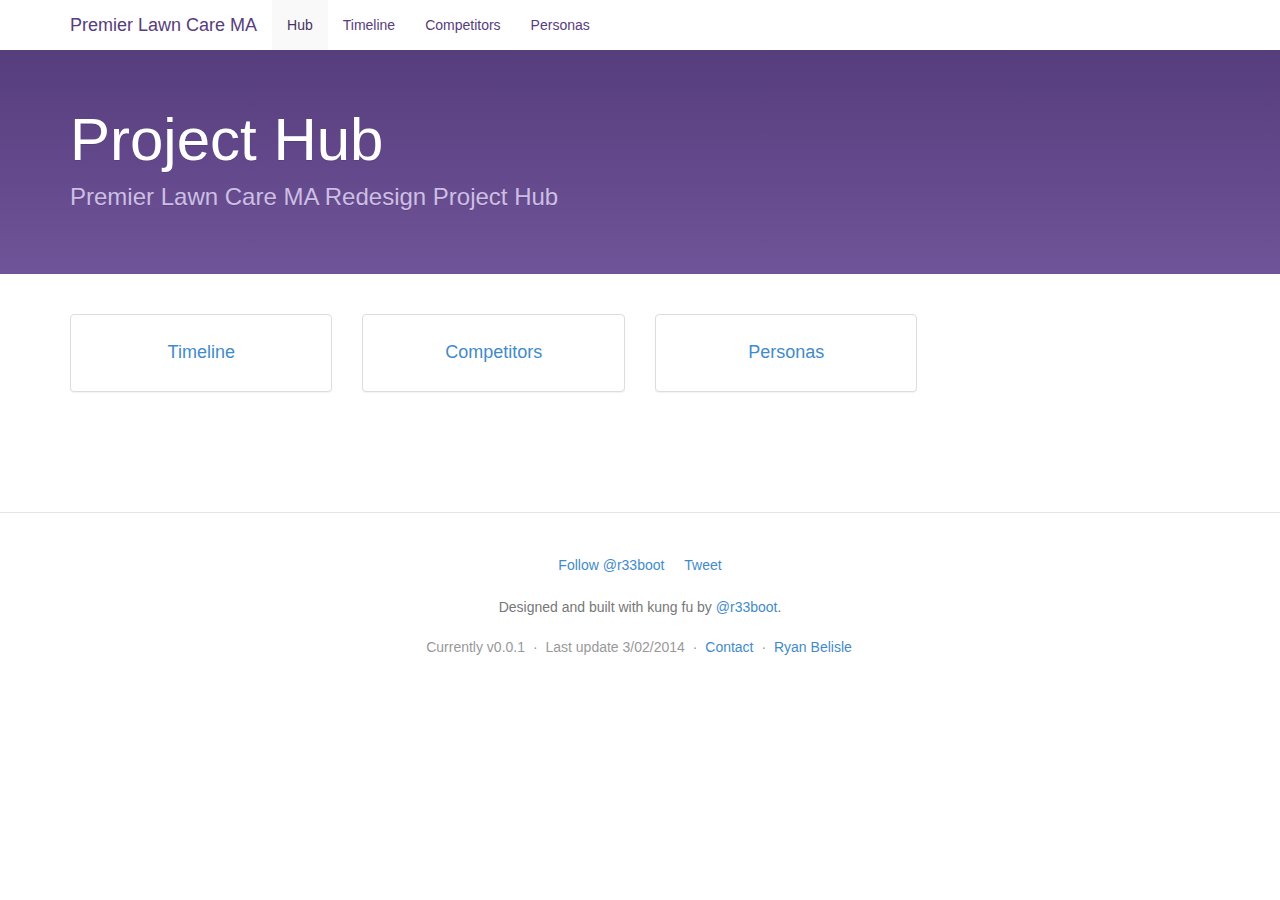
<file: converted-html/index.html>
<!doctype html>
<html lang="en">
    <head>
        <meta charset="utf-8">
<meta http-equiv="X-UA-Compatible" content="IE=edge">
<meta name="viewport" content="width=device-width, initial-scale=1">
<meta name="description" content="Premier Lawn Care MA website redesign project hub by Ryan Belisle and Studio Chakra">
<meta name="author" content="Ryan Belisle">

<title>Premier Lawn Care MA Website Redesign Hub</title>

<!-- Bootstrap core CSS -->
<link href="public/css/bootstrap.min.css" rel="stylesheet" type="text/css" media="all"/>
<link href="public/css/font-awesome.min.css" rel="stylesheet" type="text/css" media="all"/>
<link href="public/css/docs.min.css" rel="stylesheet" type="text/css" media="all"/>
<link href="public/css/sc-docs.min.css" rel="stylesheet" type="text/css" media="all"/>

<!-- HTML5 shim and Respond.js IE8 support of HTML5 elements and media queries -->
<!--[if lt IE 9]>
  <script src="https://oss.maxcdn.com/libs/html5shiv/3.7.0/html5shiv.js"></script>
  <script src="https://oss.maxcdn.com/libs/respond.js/1.4.2/respond.min.js"></script>
<![endif]-->
    </head>
    <body>
        <header class="navbar navbar-static-top bs-docs-nav" id="top" role="banner">
  <div class="container">
    <div class="navbar-header">
      <button class="navbar-toggle" type="button" data-toggle="collapse" data-target=".bs-navbar-collapse">
        <span class="sr-only">Toggle navigation</span>
        <span class="icon-bar"></span>
        <span class="icon-bar"></span>
        <span class="icon-bar"></span>
      </button>
      <a href="../" class="navbar-brand">Premier Lawn Care MA</a>
    </div>
    <nav class="collapse navbar-collapse bs-navbar-collapse" role="navigation">
      <ul class="nav navbar-nav">
        <li class="active">
          <a href="index.html">Hub</a>
        </li>
        <li>
          <a href="timeline.html">Timeline</a>
        </li>
        <li>
          <a href="competitors.html">Competitors</a>
        </li>
        <li>
          <a href="personas.html">Personas</a>
        </li>
      </ul>
    </nav>
  </div>
</header>
        
<div class="bs-docs-header" id="content">
      <div class="container">
        <h1>Project Hub</h1>
        <p> Premier Lawn Care MA Redesign Project Hub</p>
      </div>
    </div>

        <div class="container bs-docs-container">

      <div class="row">
        <div class="col-md-9" role="main">
           
	<div class="bs-docs-section">
		<div class="row">
			<div class="col-md-4">
				<div class="panel panel-default">
					  <div class="panel-body">
					    <a href="timeline.html" class="btn btn-lg btn-block">Timeline</a>
					  </div>
					</div>
			</div>
			<div class="col-md-4">
				<div class="panel panel-default">
					  <div class="panel-body">
					    <a href="competitors.html" class="btn btn-lg btn-block">Competitors</a>
					  </div>
					</div>
			</div>
			<div class="col-md-4">
				<div class="panel panel-default">
					  <div class="panel-body">
					    <a href="personas.html" class="btn btn-lg btn-block">Personas</a>
					  </div>
					</div>
			</div>
		</div>
		
	</div>

        </div>
        <div class="col-md-3">
                         
          </div>
        </div>
      </div>

    </div>
        

        <!-- Footer
================================================== -->
<footer class="bs-docs-footer" role="contentinfo">
  <div class="container">
  
  <div class="bs-docs-social">
  <ul class="bs-docs-social-buttons">
    
    <li class="follow-btn">
      <a href="https://twitter.com/r33boot" class="twitter-follow-button" data-link-color="#0069D6" data-show-count="true">Follow @r33boot</a>
    </li>
    
    <li class="tweet-btn">
      <a href="https://twitter.com/share" class="twitter-share-button" data-url="http://clients.studiochakra.com/premierlawncarema/hub" data-count="horizontal" data-via="r33boot" data-related="r33boot:Studio Chakra">Tweet</a>
    </li>
  </ul>
</div>


    <p>Designed and built with kung fu by <a href="http://twitter.com/r33boot" target="_blank">@r33boot</a>.</p>
    
    <ul class="bs-docs-footer-links muted">
      <li>Currently v0.0.1</li>
      <li>&middot;</li>
      <li>Last update 3/02/2014</li>
      <li>&middot;</li>
      
      <li><a href="mailto:ryan@ryanbelisle.com">Contact</a></li>
      <li>&middot;</li>
      <li><a href="http://www.ryanbelisle.com" target="_blank">Ryan Belisle</a></li>
            
    </ul>

  </div>
</footer>


<!-- Bootstrap core JavaScript
================================================== -->
<!-- Placed at the end of the document so the pages load faster -->
<script src="https://ajax.googleapis.com/ajax/libs/jquery/1.11.0/jquery.min.js"></script>
<script src="public/js/bootstrap.min.js"></script>
<script src="public/js/docs.min.js"></script>


<!-- Twitter
================================================== -->
<script>
  window.twttr = (function (d,s,id) {
    var t, js, fjs = d.getElementsByTagName(s)[0];
    if (d.getElementById(id)) return; js=d.createElement(s); js.id=id; js.async=1;
    js.src="https://platform.twitter.com/widgets.js"; fjs.parentNode.insertBefore(js, fjs);
    return window.twttr || (t = { _e: [], ready: function(f){ t._e.push(f) } });
  }(document, "script", "twitter-wjs"));
</script>


<!-- Analytics
================================================== -->
<script>
  (function(i,s,o,g,r,a,m){i['GoogleAnalyticsObject']=r;i[r]=i[r]||function(){
  (i[r].q=i[r].q||[]).push(arguments)},i[r].l=1*new Date();a=s.createElement(o),
  m=s.getElementsByTagName(o)[0];a.async=1;a.src=g;m.parentNode.insertBefore(a,m)
  })(window,document,'script','//www.google-analytics.com/analytics.js','ga');

  ga('create', 'UA-46631820-3', 'studiochakra.com');
  ga('send', 'pageview');

</script>
    </body>
</html>
</file>
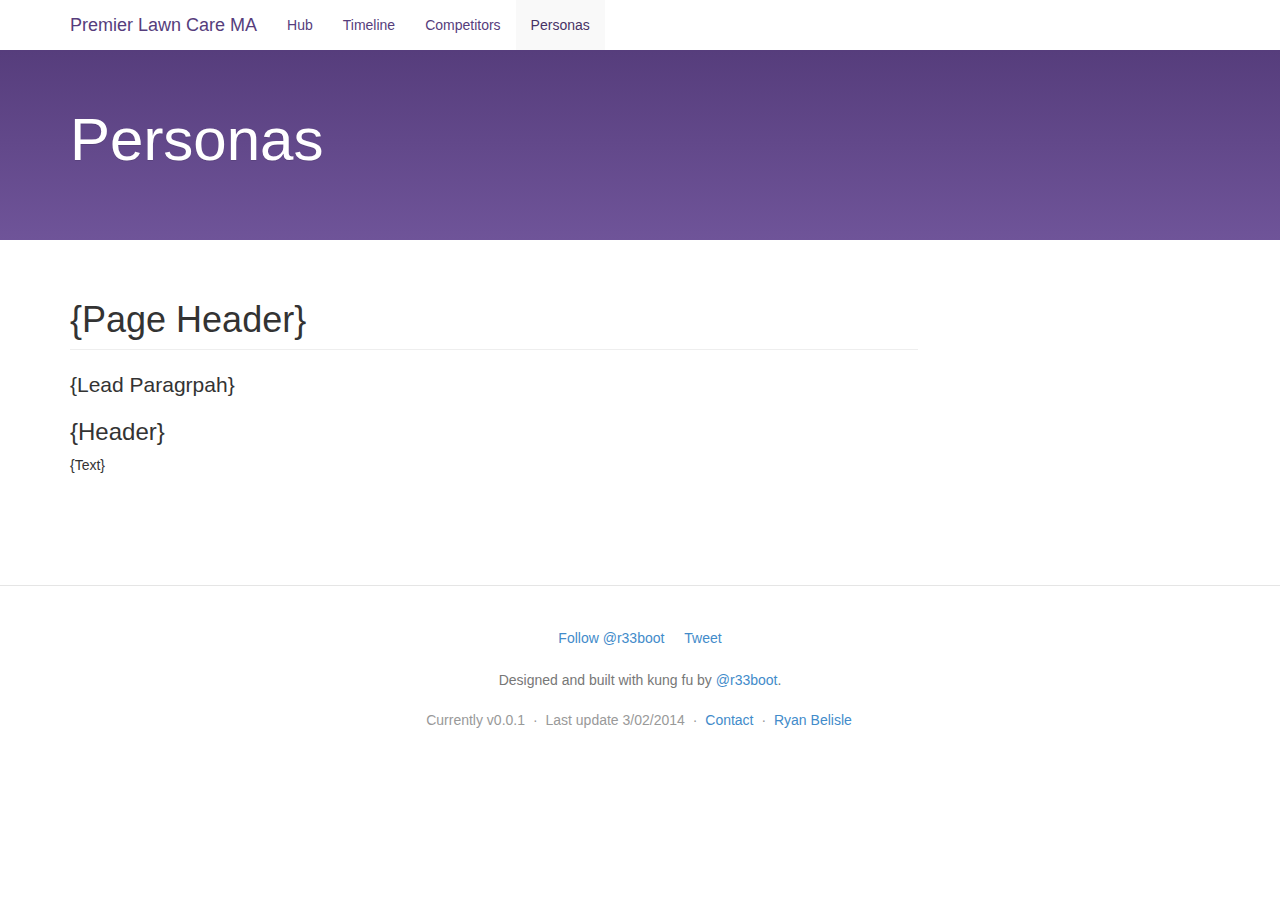
<file: converted-html/personas.html>
<!doctype html>
<html lang="en">
    <head>
        <meta charset="utf-8">
<meta http-equiv="X-UA-Compatible" content="IE=edge">
<meta name="viewport" content="width=device-width, initial-scale=1">
<meta name="description" content="Premier Lawn Care MA website redesign project hub by Ryan Belisle and Studio Chakra">
<meta name="author" content="Ryan Belisle">

<title>Premier Lawn Care MA Website Redesign Hub</title>

<!-- Bootstrap core CSS -->
<link href="public/css/bootstrap.min.css" rel="stylesheet" type="text/css" media="all"/>
<link href="public/css/font-awesome.min.css" rel="stylesheet" type="text/css" media="all"/>
<link href="public/css/docs.min.css" rel="stylesheet" type="text/css" media="all"/>
<link href="public/css/sc-docs.min.css" rel="stylesheet" type="text/css" media="all"/>

<!-- HTML5 shim and Respond.js IE8 support of HTML5 elements and media queries -->
<!--[if lt IE 9]>
  <script src="https://oss.maxcdn.com/libs/html5shiv/3.7.0/html5shiv.js"></script>
  <script src="https://oss.maxcdn.com/libs/respond.js/1.4.2/respond.min.js"></script>
<![endif]-->
    </head>
    <body>
        <header class="navbar navbar-static-top bs-docs-nav" id="top" role="banner">
  <div class="container">
    <div class="navbar-header">
      <button class="navbar-toggle" type="button" data-toggle="collapse" data-target=".bs-navbar-collapse">
        <span class="sr-only">Toggle navigation</span>
        <span class="icon-bar"></span>
        <span class="icon-bar"></span>
        <span class="icon-bar"></span>
      </button>
      <a href="../" class="navbar-brand">Premier Lawn Care MA</a>
    </div>
    <nav class="collapse navbar-collapse bs-navbar-collapse" role="navigation">
      <ul class="nav navbar-nav">
        <li>
          <a href="index.html">Hub</a>
        </li>
        <li>
          <a href="timeline.html">Timeline</a>
        </li>
        <li>
          <a href="competitors.html">Competitors</a>
        </li>
        <li class="active">
          <a href="personas.html">Personas</a>
        </li>
      </ul>
    </nav>
  </div>
</header>
        
<div class="bs-docs-header" id="content">
      <div class="container">
        <h1>Personas</h1>
        <p> </p>
      </div>
    </div>

        <div class="container bs-docs-container">

      <div class="row">
        <div class="col-md-9" role="main">
           
<div class="bs-docs-section">
  <h1 id="overview" class="page-header">{Page Header}</h1>

  <p class="lead">{Lead Paragrpah}</p>

  <h3>{Header}</h3>
  <p>{Text}</p>
</div>


        </div>
        <div class="col-md-3">
                         
          </div>
        </div>
      </div>

    </div>
        

        <!-- Footer
================================================== -->
<footer class="bs-docs-footer" role="contentinfo">
  <div class="container">
  
  <div class="bs-docs-social">
  <ul class="bs-docs-social-buttons">
    
    <li class="follow-btn">
      <a href="https://twitter.com/r33boot" class="twitter-follow-button" data-link-color="#0069D6" data-show-count="true">Follow @r33boot</a>
    </li>
    
    <li class="tweet-btn">
      <a href="https://twitter.com/share" class="twitter-share-button" data-url="http://clients.studiochakra.com/premierlawncarema/hub" data-count="horizontal" data-via="r33boot" data-related="r33boot:Studio Chakra">Tweet</a>
    </li>
  </ul>
</div>


    <p>Designed and built with kung fu by <a href="http://twitter.com/r33boot" target="_blank">@r33boot</a>.</p>
    
    <ul class="bs-docs-footer-links muted">
      <li>Currently v0.0.1</li>
      <li>&middot;</li>
      <li>Last update 3/02/2014</li>
      <li>&middot;</li>
      
      <li><a href="mailto:ryan@ryanbelisle.com">Contact</a></li>
      <li>&middot;</li>
      <li><a href="http://www.ryanbelisle.com" target="_blank">Ryan Belisle</a></li>
            
    </ul>

  </div>
</footer>


<!-- Bootstrap core JavaScript
================================================== -->
<!-- Placed at the end of the document so the pages load faster -->
<script src="https://ajax.googleapis.com/ajax/libs/jquery/1.11.0/jquery.min.js"></script>
<script src="public/js/bootstrap.min.js"></script>
<script src="public/js/docs.min.js"></script>


<!-- Twitter
================================================== -->
<script>
  window.twttr = (function (d,s,id) {
    var t, js, fjs = d.getElementsByTagName(s)[0];
    if (d.getElementById(id)) return; js=d.createElement(s); js.id=id; js.async=1;
    js.src="https://platform.twitter.com/widgets.js"; fjs.parentNode.insertBefore(js, fjs);
    return window.twttr || (t = { _e: [], ready: function(f){ t._e.push(f) } });
  }(document, "script", "twitter-wjs"));
</script>


<!-- Analytics
================================================== -->
<script>
  (function(i,s,o,g,r,a,m){i['GoogleAnalyticsObject']=r;i[r]=i[r]||function(){
  (i[r].q=i[r].q||[]).push(arguments)},i[r].l=1*new Date();a=s.createElement(o),
  m=s.getElementsByTagName(o)[0];a.async=1;a.src=g;m.parentNode.insertBefore(a,m)
  })(window,document,'script','//www.google-analytics.com/analytics.js','ga');

  ga('create', 'UA-46631820-3', 'studiochakra.com');
  ga('send', 'pageview');

</script>
    </body>
</html>
</file>
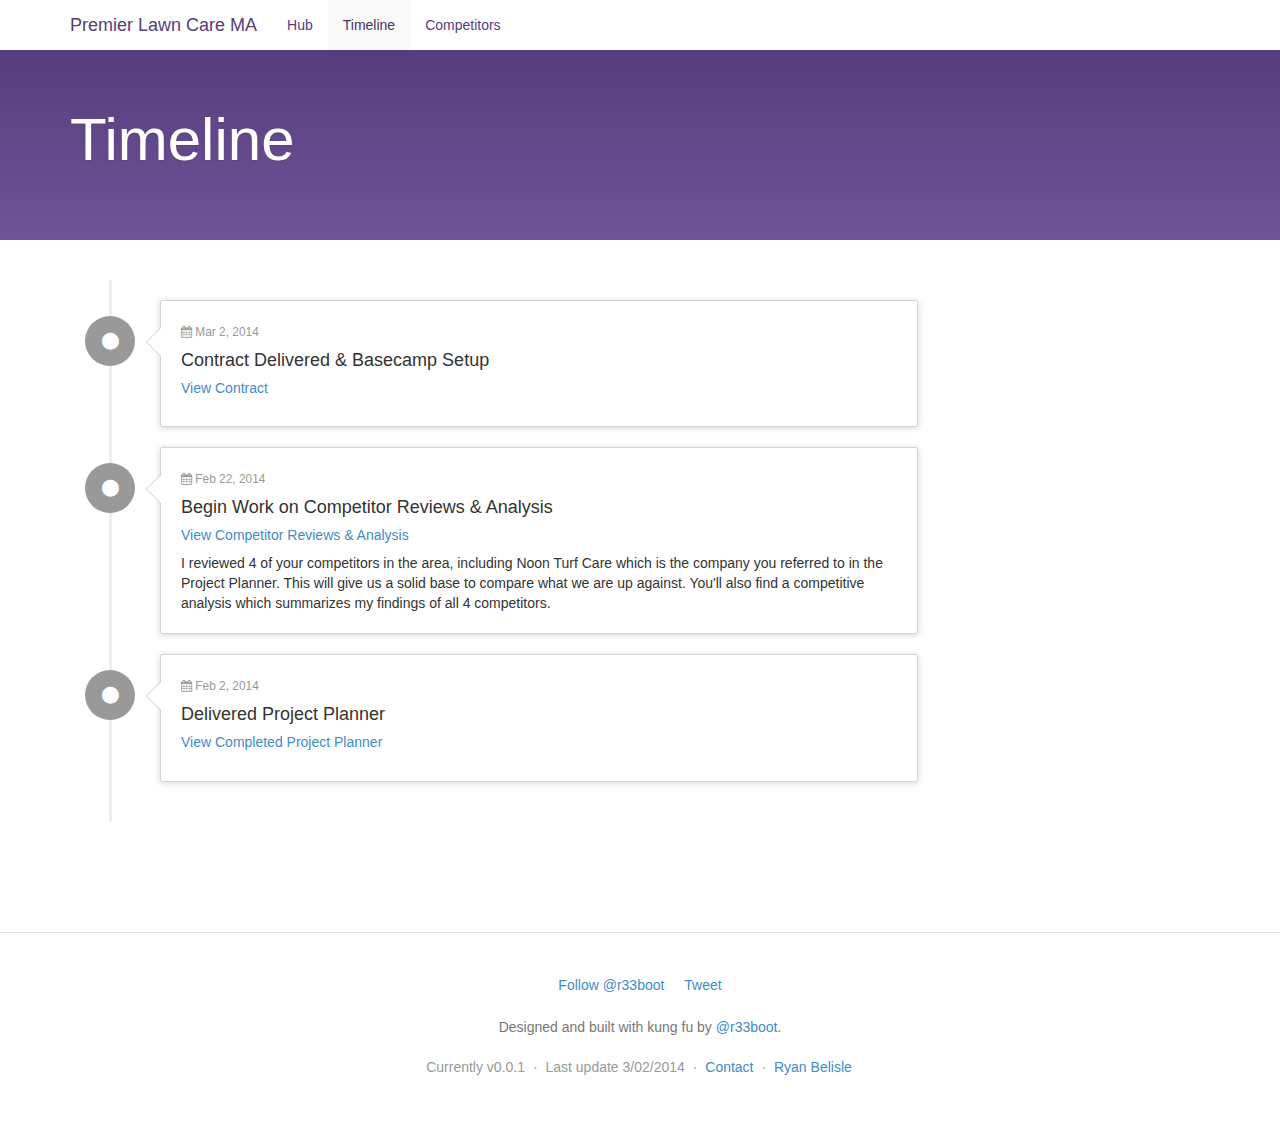
<file: converted-html/timeline.html>
<!doctype html>
<html lang="en">
    <head>
        <meta charset="utf-8">
<meta http-equiv="X-UA-Compatible" content="IE=edge">
<meta name="viewport" content="width=device-width, initial-scale=1">
<meta name="description" content="Premier Lawn Care MA website redesign project hub by Ryan Belisle and Studio Chakra">
<meta name="author" content="Ryan Belisle">

<title>Premier Lawn Care MA Website Redesign Hub</title>

<!-- Bootstrap core CSS -->
<link href="public/css/bootstrap.min.css" rel="stylesheet" type="text/css" media="all"/>
<link href="public/css/font-awesome.min.css" rel="stylesheet" type="text/css" media="all"/>
<link href="public/css/docs.min.css" rel="stylesheet" type="text/css" media="all"/>
<link href="public/css/sc-docs.min.css" rel="stylesheet" type="text/css" media="all"/>

<!-- HTML5 shim and Respond.js IE8 support of HTML5 elements and media queries -->
<!--[if lt IE 9]>
  <script src="https://oss.maxcdn.com/libs/html5shiv/3.7.0/html5shiv.js"></script>
  <script src="https://oss.maxcdn.com/libs/respond.js/1.4.2/respond.min.js"></script>
<![endif]-->
    </head>
    <body>
        <header class="navbar navbar-static-top bs-docs-nav" id="top" role="banner">
  <div class="container">
    <div class="navbar-header">
      <button class="navbar-toggle" type="button" data-toggle="collapse" data-target=".bs-navbar-collapse">
        <span class="sr-only">Toggle navigation</span>
        <span class="icon-bar"></span>
        <span class="icon-bar"></span>
        <span class="icon-bar"></span>
      </button>
      <a href="index.html" class="navbar-brand">Premier Lawn Care MA</a>
    </div>
    <nav class="collapse navbar-collapse bs-navbar-collapse" role="navigation">
      <ul class="nav navbar-nav">
        <li>
          <a href="index.html">Hub</a>
        </li>
        <li class="active">
          <a href="timeline.html">Timeline</a>
        </li>
        <li>
          <a href="competitors.html">Competitors</a>
        </li>
        
      </ul>
    </nav>
  </div>
</header>
        
<div class="bs-docs-header" id="content">
      <div class="container">
        <h1>Timeline</h1>
        <p> </p>
      </div>
    </div>

        <div class="container bs-docs-container">

      <div class="row">
        <div class="col-md-9" role="main">
           
<div class="bs-docs-section">

    <ul class="timeline">
         <li>
          <div class="timeline-badge"><i class="fa fa-circle"></i></div>
          <div class="timeline-panel">
            <div class="timeline-heading">
              <p><small class="text-muted"><i class="fa fa-calendar"></i> Mar 2, 2014</small></p>
              <h4 class="timeline-title">Contract Delivered & Basecamp Setup</h4>
              <h5><a href="https://docs.google.com/document/d/1AiArQGJhoGvdLuR6inUkuAFyUGDbusgRECx_SMSx49o/edit?usp=sharing">View Contract</a></h5>
            </div>
            <div class="timeline-body"></div>
          </div>
        </li>
        <li>
          <div class="timeline-badge"><i class="fa fa-circle"></i></div>
          <div class="timeline-panel">
            <div class="timeline-heading">
              <p><small class="text-muted"><i class="fa fa-calendar"></i> Feb 22, 2014</small></p>
              <h4 class="timeline-title">Begin Work on Competitor Reviews & Analysis</h4>
              <h5 class="timeline-title"><a href="competitors.html">View Competitor Reviews & Analysis</a></h5>
            </div>
            <div class="timeline-body">
              <p>I reviewed 4 of your competitors in the area, including Noon Turf Care which is the company you referred to in the Project Planner. This will give us a solid base to compare what we are up against. You'll also find a competitive analysis which summarizes my findings of all 4 competitors.</p>
            </div>
          </div>
        </li>
        <li>
          <div class="timeline-badge"><i class="fa fa-circle"></i></div>
          <div class="timeline-panel">
            <div class="timeline-heading">
              <p><small class="text-muted"><i class="fa fa-calendar"></i> Feb 2, 2014</small></p>
              <h4 class="timeline-title">Delivered Project Planner</h4>
              <h5><a href="https://docs.google.com/document/d/1XysWb6DkAlyqxfZ9eIZcMg8wX19cWRIsxmLJ8fkxXdg/edit?usp=sharing">View Completed Project Planner</a></h5>
            </div>
            <div class="timeline-body"></div>
          </div>
        </li>
       
        
    </ul>

</div>


        </div>
        <div class="col-md-3">
                         
          </div>
        </div>
      </div>

    </div>
        

        <!-- Footer
================================================== -->
<footer class="bs-docs-footer" role="contentinfo">
  <div class="container">
  
  <div class="bs-docs-social">
  <ul class="bs-docs-social-buttons">
    
    <li class="follow-btn">
      <a href="https://twitter.com/r33boot" class="twitter-follow-button" data-link-color="#0069D6" data-show-count="true">Follow @r33boot</a>
    </li>
    
    <li class="tweet-btn">
      <a href="https://twitter.com/share" class="twitter-share-button" data-url="http://clients.studiochakra.com/premierlawncarema/hub" data-count="horizontal" data-via="r33boot" data-related="r33boot:Studio Chakra">Tweet</a>
    </li>
  </ul>
</div>


    <p>Designed and built with kung fu by <a href="http://twitter.com/r33boot" target="_blank">@r33boot</a>.</p>
    
    <ul class="bs-docs-footer-links muted">
      <li>Currently v0.0.1</li>
      <li>&middot;</li>
      <li>Last update 3/02/2014</li>
      <li>&middot;</li>
      
      <li><a href="mailto:ryan@ryanbelisle.com">Contact</a></li>
      <li>&middot;</li>
      <li><a href="http://www.ryanbelisle.com" target="_blank">Ryan Belisle</a></li>
            
    </ul>

  </div>
</footer>


<!-- Bootstrap core JavaScript
================================================== -->
<!-- Placed at the end of the document so the pages load faster -->
<script src="https://ajax.googleapis.com/ajax/libs/jquery/1.11.0/jquery.min.js"></script>
<script src="public/js/bootstrap.min.js"></script>
<script src="public/js/docs.min.js"></script>


<!-- Twitter
================================================== -->
<script>
  window.twttr = (function (d,s,id) {
    var t, js, fjs = d.getElementsByTagName(s)[0];
    if (d.getElementById(id)) return; js=d.createElement(s); js.id=id; js.async=1;
    js.src="https://platform.twitter.com/widgets.js"; fjs.parentNode.insertBefore(js, fjs);
    return window.twttr || (t = { _e: [], ready: function(f){ t._e.push(f) } });
  }(document, "script", "twitter-wjs"));
</script>


<!-- Analytics
================================================== -->
<script>
  (function(i,s,o,g,r,a,m){i['GoogleAnalyticsObject']=r;i[r]=i[r]||function(){
  (i[r].q=i[r].q||[]).push(arguments)},i[r].l=1*new Date();a=s.createElement(o),
  m=s.getElementsByTagName(o)[0];a.async=1;a.src=g;m.parentNode.insertBefore(a,m)
  })(window,document,'script','//www.google-analytics.com/analytics.js','ga');

  ga('create', 'UA-46631820-3', 'studiochakra.com');
  ga('send', 'pageview');

</script>
    </body>
</html>
</file>
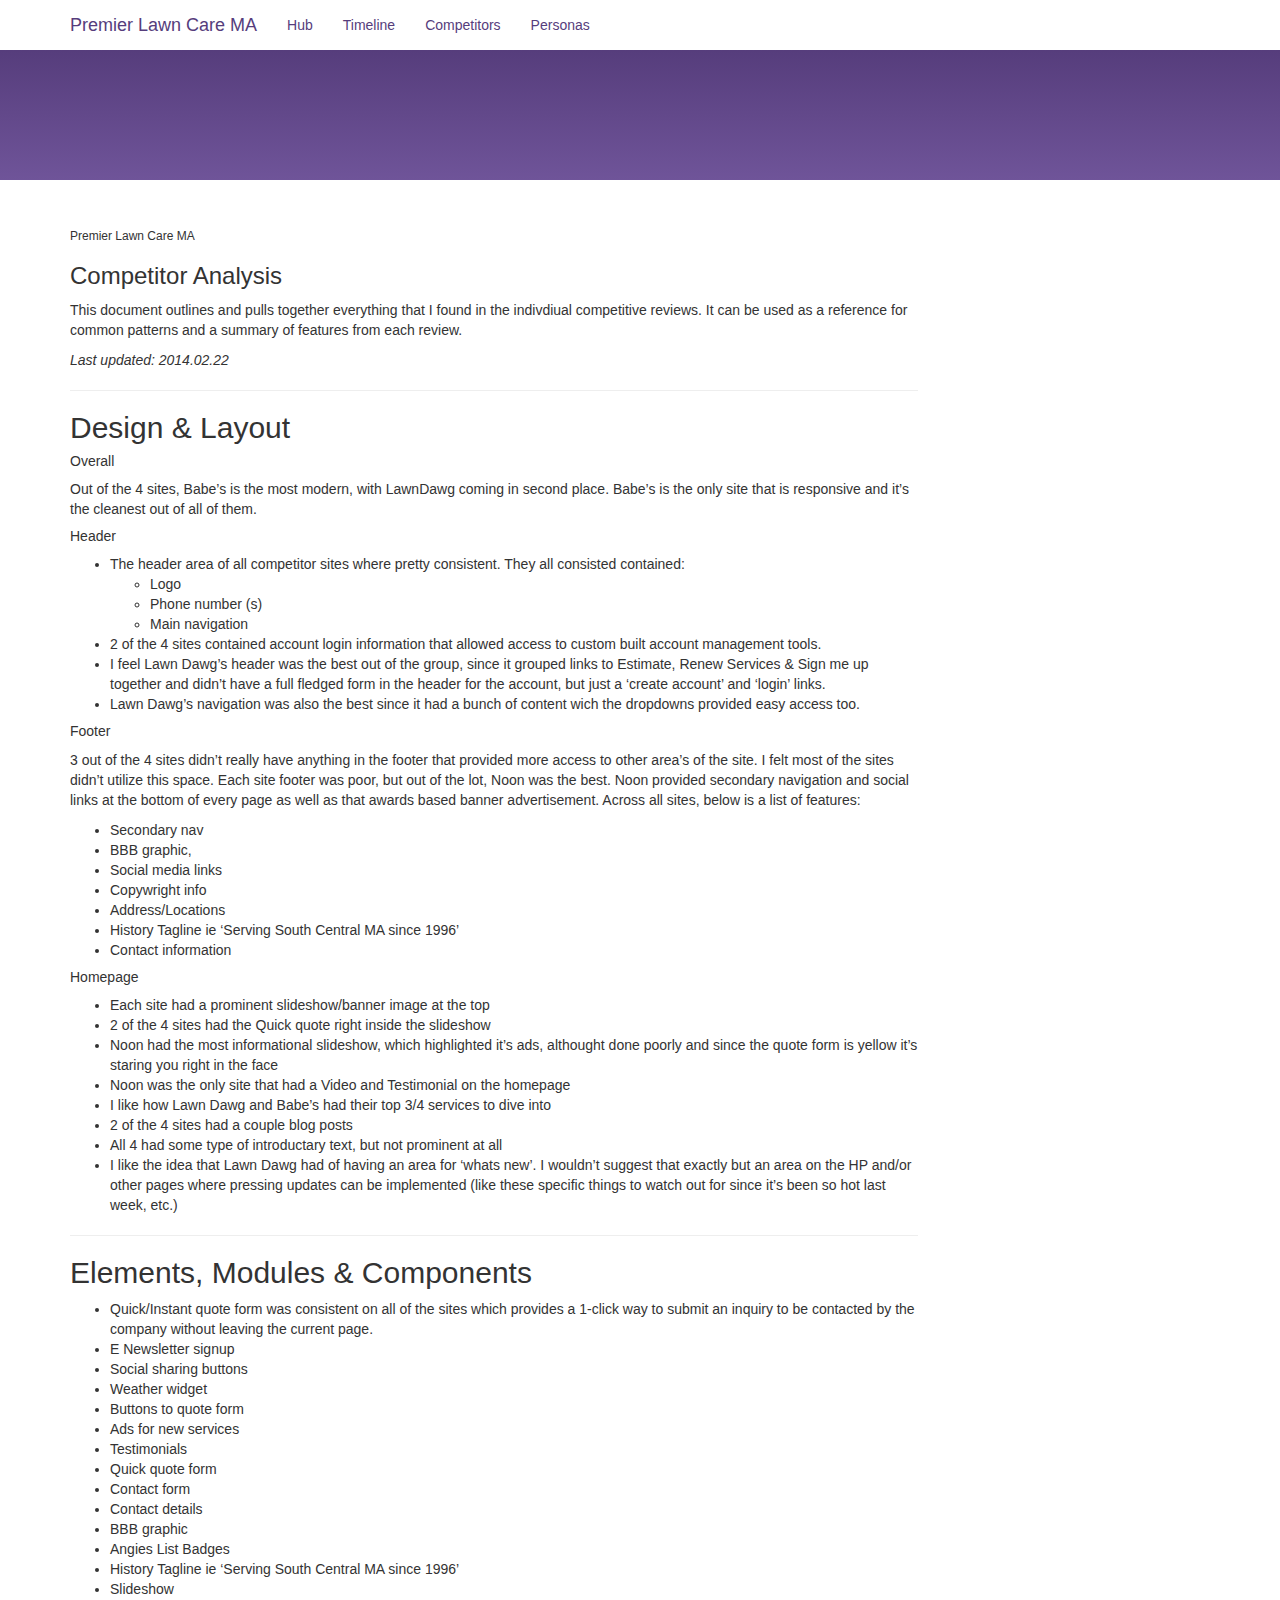
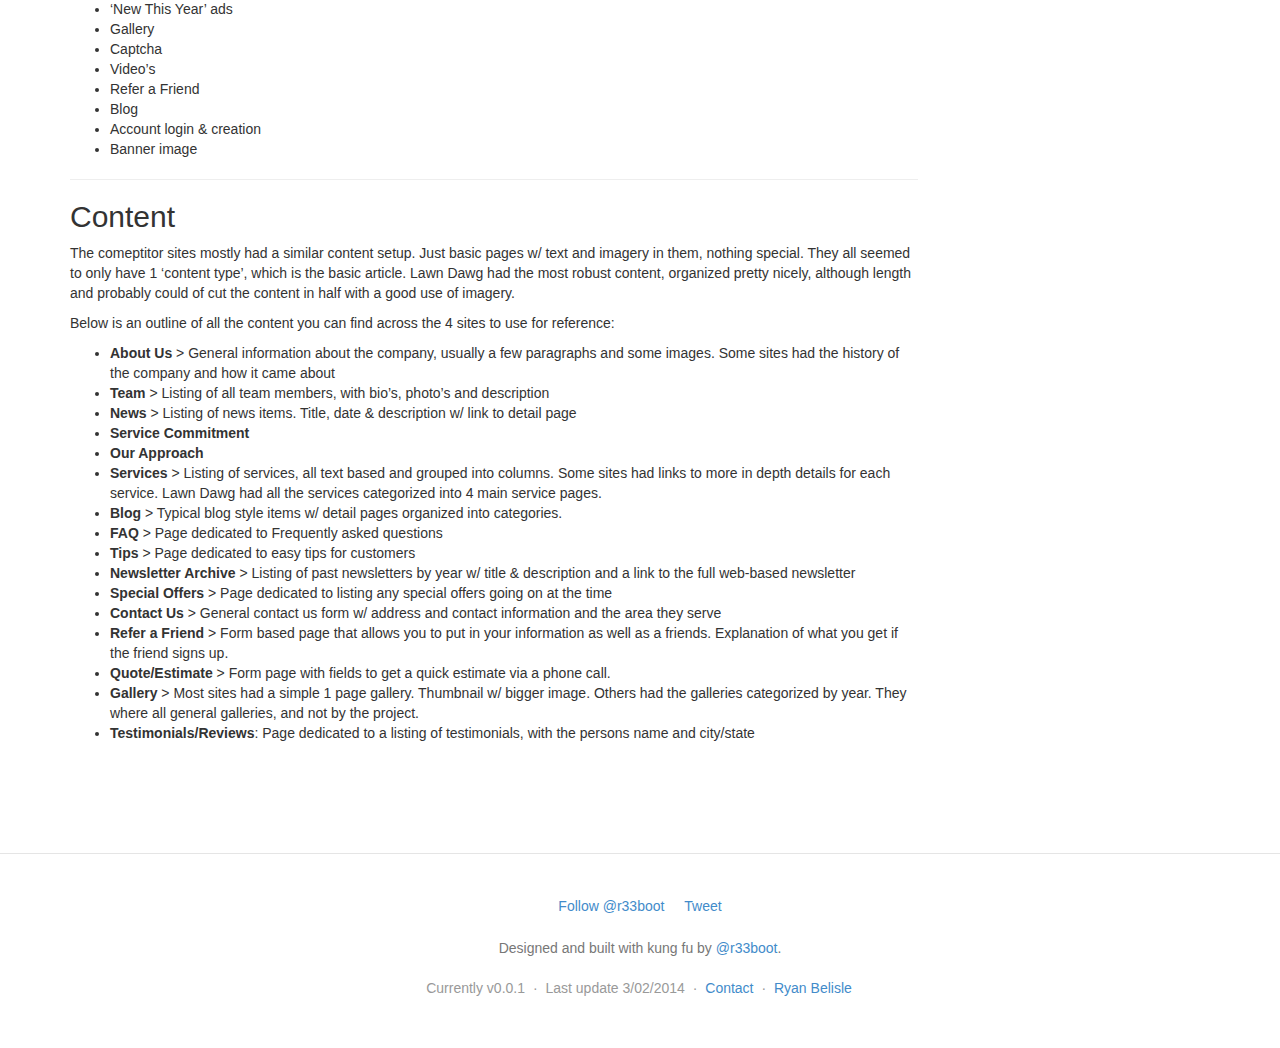
<file: converted-html/docs/premierlawncarema-competitive-analysis.html>
<!doctype html>
<html lang="en">
    <head>
        <meta charset="utf-8">
<meta http-equiv="X-UA-Compatible" content="IE=edge">
<meta name="viewport" content="width=device-width, initial-scale=1">
<meta name="description" content="Premier Lawn Care MA website redesign project hub by Ryan Belisle and Studio Chakra">
<meta name="author" content="Ryan Belisle">

<title>Premier Lawn Care MA Website Redesign Hub</title>

<!-- Bootstrap core CSS -->
<link href="../public/css/bootstrap.min.css" rel="stylesheet" type="text/css" media="all"/>
<link href="../public/css/font-awesome.min.css" rel="stylesheet" type="text/css" media="all"/>
<link href="../public/css/docs.min.css" rel="stylesheet" type="text/css" media="all"/>
<link href="../public/css/sc-docs.min.css" rel="stylesheet" type="text/css" media="all"/>

<!-- HTML5 shim and Respond.js IE8 support of HTML5 elements and media queries -->
<!--[if lt IE 9]>
  <script src="https://oss.maxcdn.com/libs/html5shiv/3.7.0/html5shiv.js"></script>
  <script src="https://oss.maxcdn.com/libs/respond.js/1.4.2/respond.min.js"></script>
<![endif]-->
    </head>
    <body>
        <header class="navbar navbar-static-top bs-docs-nav" id="top" role="banner">
  <div class="container">
    <div class="navbar-header">
      <button class="navbar-toggle" type="button" data-toggle="collapse" data-target=".bs-navbar-collapse">
        <span class="sr-only">Toggle navigation</span>
        <span class="icon-bar"></span>
        <span class="icon-bar"></span>
        <span class="icon-bar"></span>
      </button>
      <a href="../" class="navbar-brand">Premier Lawn Care MA</a>
    </div>
    <nav class="collapse navbar-collapse bs-navbar-collapse" role="navigation">
      <ul class="nav navbar-nav">
        <li>
          <a href="../index.html">Hub</a>
        </li>
        <li>
          <a href="../timeline.html">Timeline</a>
        </li>
        <li>
          <a href="../competitors.html">Competitors</a>
        </li>
        <li>
          <a href="../personas.html">Personas</a>
        </li>
      </ul>
    </nav>
  </div>
</header>
        
<div class="bs-docs-header" id="content">
      <div class="container">
        <h1></h1>
        <p> </p>
      </div>
    </div>

        <div class="container bs-docs-container">

      <div class="row">
        <div class="col-md-9" role="main">
           
<h6>Premier Lawn Care MA</h6>

<h3>Competitor Analysis</h3>

<p>This document outlines and pulls together everything that I found in the indivdiual competitive reviews. It can be used as a reference for common patterns and a summary of features from each review.</p>

<p><em>Last updated: 2014.02.22</em></p>

<hr />

<h2>Design &amp; Layout</h2>

<h5>Overall</h5>
<p>Out of the 4 sites, Babe&#8217;s is the most modern, with LawnDawg coming in second place. Babe&#8217;s is the only site that is responsive and it&#8217;s the cleanest out of all of them.</p>

<h5>Header</h5>
<ul>
  <li>The header area of all competitor sites where pretty consistent. They all consisted contained:
    <ul>
      <li>Logo</li>
      <li>Phone number (s)</li>
      <li>Main navigation</li>
    </ul>
  </li>
  <li>2 of the 4 sites contained account login information that allowed access to custom built account management tools.</li>
  <li>I feel Lawn Dawg&#8217;s header was the best out of the group, since it grouped links to Estimate, Renew Services &amp; Sign me up together and didn&#8217;t have a full fledged form in the header for the account, but just a &#8216;create account&#8217; and &#8216;login&#8217; links.</li>
  <li>Lawn Dawg&#8217;s navigation was also the best since it had a bunch of content wich the dropdowns provided easy access too.</li>
</ul>

<h5>Footer</h5>
<p>3 out of the 4 sites didn&#8217;t really have anything in the footer that provided more access to other area&#8217;s of the site. I felt most of the sites didn&#8217;t utilize this space. Each site footer was poor, but out of the lot, Noon was the best. Noon provided secondary navigation and social links at the bottom of every page as well as that awards based banner advertisement. Across all sites, below is a list of features:</p>

<ul>
  <li>Secondary nav</li>
  <li>BBB graphic,</li>
  <li>Social media links</li>
  <li>Copywright info</li>
  <li>Address/Locations</li>
  <li>History Tagline ie ‘Serving South Central MA since 1996’</li>
  <li>Contact information</li>
</ul>

<h5>Homepage</h5>
<ul>
  <li>Each site had a prominent slideshow/banner image at the top</li>
  <li>2 of the 4 sites had the Quick quote right inside the slideshow</li>
  <li>Noon had the most informational slideshow, which highlighted it&#8217;s ads, althought done poorly and since the quote form is yellow it&#8217;s staring you right in the face</li>
  <li>Noon was the only site that had a Video and Testimonial on the homepage</li>
  <li>I like how Lawn Dawg and Babe&#8217;s had their top 3/4 services to dive into</li>
  <li>2 of the 4 sites had a couple blog posts</li>
  <li>All 4 had some type of introductary text, but not prominent at all</li>
  <li>I like the idea that Lawn Dawg had of having an area for &#8216;whats new&#8217;. I wouldn&#8217;t suggest that exactly but an area on the HP and/or other pages where pressing updates can be implemented (like these specific things to watch out for since it&#8217;s been so hot last week, etc.)</li>
</ul>

<hr />

<h2>Elements, Modules &amp; Components</h2>
<ul>
  <li>Quick/Instant quote form was consistent on all of the sites which provides a 1-click way to submit an inquiry to be contacted by the company without leaving the current page.</li>
  <li>E Newsletter signup</li>
  <li>Social sharing buttons</li>
  <li>Weather widget</li>
  <li>Buttons to quote form</li>
  <li>Ads for new services</li>
  <li>Testimonials</li>
  <li>Quick quote form</li>
  <li>Contact form</li>
  <li>Contact details</li>
  <li>BBB graphic</li>
  <li>Angies List Badges</li>
  <li>History Tagline ie ‘Serving South Central MA since 1996’</li>
  <li>Slideshow</li>
  <li>&#8216;New This Year&#8217; ads</li>
  <li>Gallery</li>
  <li>Captcha</li>
  <li>Video&#8217;s</li>
  <li>Refer a Friend</li>
  <li>Blog</li>
  <li>Account login &amp; creation</li>
  <li>Banner image</li>
</ul>

<hr />

<h2>Content</h2>
<p>The comeptitor sites mostly had a similar content setup. Just basic pages w/ text and imagery in them, nothing special. They all seemed to only have 1 &#8216;content type&#8217;, which is the basic article. Lawn Dawg had the most robust content, organized pretty nicely, although length and probably could of cut the content in half with a good use of imagery.</p>

<p>Below is an outline of all the content you can find across the 4 sites to use for reference:</p>

<ul>
  <li><strong>About Us</strong> &gt; General information about the company, usually a few paragraphs and some images. Some sites had the history of the company and how it came about</li>
  <li><strong>Team</strong> &gt; Listing of all team members, with bio&#8217;s, photo&#8217;s and description</li>
  <li><strong>News</strong> &gt; Listing of news items. Title, date &amp; description w/ link to detail page</li>
  <li><strong>Service Commitment</strong></li>
  <li><strong>Our Approach</strong></li>
  <li><strong>Services</strong> &gt; Listing of services, all text based and grouped into columns. Some sites had links to more in depth details for each service. Lawn Dawg had all the services categorized into 4 main service pages.</li>
  <li><strong>Blog</strong> &gt; Typical blog style items w/ detail pages organized into categories.</li>
  <li><strong>FAQ</strong> &gt; Page dedicated to Frequently asked questions</li>
  <li><strong>Tips</strong> &gt; Page dedicated to easy tips for customers</li>
  <li><strong>Newsletter Archive</strong> &gt; Listing of past newsletters by year w/ title &amp; description and a link to the full web-based newsletter</li>
  <li><strong>Special Offers</strong> &gt; Page dedicated to listing any special offers going on at the time</li>
  <li><strong>Contact Us</strong> &gt; General contact us form w/ address and contact information and the area they serve</li>
  <li><strong>Refer a Friend</strong> &gt; Form based page that allows you to put in your information as well as a friends. Explanation of what you get if the friend signs up.</li>
  <li><strong>Quote/Estimate</strong> &gt; Form page with fields to get a quick estimate via a phone call.</li>
  <li><strong>Gallery</strong> &gt; Most sites had a simple 1 page gallery. Thumbnail w/ bigger image. Others had the galleries categorized by year. They where all general galleries, and not by the project.</li>
  <li><strong>Testimonials/Reviews</strong>: Page dedicated to a listing of testimonials, with the persons name and city/state</li>
</ul>

        </div>
        <div class="col-md-3">
                         
          </div>
        </div>
      </div>

    </div>
        

        <!-- Footer
================================================== -->
<footer class="bs-docs-footer" role="contentinfo">
  <div class="container">
  
  <div class="bs-docs-social">
  <ul class="bs-docs-social-buttons">
    
    <li class="follow-btn">
      <a href="https://twitter.com/r33boot" class="twitter-follow-button" data-link-color="#0069D6" data-show-count="true">Follow @r33boot</a>
    </li>
    
    <li class="tweet-btn">
      <a href="https://twitter.com/share" class="twitter-share-button" data-url="http://clients.studiochakra.com/premierlawncarema/hub" data-count="horizontal" data-via="r33boot" data-related="r33boot:Studio Chakra">Tweet</a>
    </li>
  </ul>
</div>


    <p>Designed and built with kung fu by <a href="http://twitter.com/r33boot" target="_blank">@r33boot</a>.</p>
    
    <ul class="bs-docs-footer-links muted">
      <li>Currently v0.0.1</li>
      <li>&middot;</li>
      <li>Last update 3/02/2014</li>
      <li>&middot;</li>
      
      <li><a href="mailto:ryan@ryanbelisle.com">Contact</a></li>
      <li>&middot;</li>
      <li><a href="http://www.ryanbelisle.com" target="_blank">Ryan Belisle</a></li>
            
    </ul>

  </div>
</footer>


<!-- Bootstrap core JavaScript
================================================== -->
<!-- Placed at the end of the document so the pages load faster -->
<script src="https://ajax.googleapis.com/ajax/libs/jquery/1.11.0/jquery.min.js"></script>
<script src="../public/js/bootstrap.min.js"></script>
<script src="../public/js/docs.min.js"></script>


<!-- Twitter
================================================== -->
<script>
  window.twttr = (function (d,s,id) {
    var t, js, fjs = d.getElementsByTagName(s)[0];
    if (d.getElementById(id)) return; js=d.createElement(s); js.id=id; js.async=1;
    js.src="https://platform.twitter.com/widgets.js"; fjs.parentNode.insertBefore(js, fjs);
    return window.twttr || (t = { _e: [], ready: function(f){ t._e.push(f) } });
  }(document, "script", "twitter-wjs"));
</script>


<!-- Analytics
================================================== -->
<script>
  (function(i,s,o,g,r,a,m){i['GoogleAnalyticsObject']=r;i[r]=i[r]||function(){
  (i[r].q=i[r].q||[]).push(arguments)},i[r].l=1*new Date();a=s.createElement(o),
  m=s.getElementsByTagName(o)[0];a.async=1;a.src=g;m.parentNode.insertBefore(a,m)
  })(window,document,'script','//www.google-analytics.com/analytics.js','ga');

  ga('create', 'UA-46631820-3', 'studiochakra.com');
  ga('send', 'pageview');

</script>
    </body>
</html>
</file>
<file: converted-html/public/css/docs.min.css>
/*!
 * Bootstrap Docs (http://getbootstrap.com)
 * Copyright 2011-2014 Twitter, Inc.
 * Licensed under the Creative Commons Attribution 3.0 Unported License. For
 * details, see http://creativecommons.org/licenses/by/3.0/.
 */body{position:relative}.table code{font-size:13px;font-weight:400}.btn-outline{color:#563d7c;background-color:transparent;border-color:#563d7c}.btn-outline:hover,.btn-outline:focus,.btn-outline:active{color:#fff;background-color:#563d7c;border-color:#563d7c}.btn-outline-inverse{color:#fff;background-color:transparent;border-color:#cdbfe3}.btn-outline-inverse:hover,.btn-outline-inverse:focus,.btn-outline-inverse:active{color:#563d7c;text-shadow:none;background-color:#fff;border-color:#fff}.bs-docs-booticon{display:block;font-weight:500;color:#fff;background-color:#563d7c;border-radius:15%;cursor:default;text-align:center}.bs-docs-booticon-sm{width:30px;height:30px;font-size:20px;line-height:28px}.bs-docs-booticon-lg{width:144px;height:144px;font-size:108px;line-height:140px}.bs-docs-booticon-inverse{color:#563d7c;background-color:#fff}.bs-docs-booticon-outline{background-color:transparent;border:1px solid #cdbfe3}.bs-docs-nav{margin-bottom:0;background-color:#fff;border-bottom:0}.bs-home-nav .bs-nav-b{display:none}.bs-docs-nav .navbar-brand,.bs-docs-nav .navbar-nav>li>a{color:#563d7c;font-weight:500}.bs-docs-nav .navbar-nav>li>a:hover,.bs-docs-nav .navbar-nav>.active>a,.bs-docs-nav .navbar-nav>.active>a:hover{color:#463265;background-color:#f9f9f9}.bs-docs-nav .navbar-toggle .icon-bar{background-color:#563d7c}.bs-docs-nav .navbar-header .navbar-toggle{border-color:#fff}.bs-docs-nav .navbar-header .navbar-toggle:hover,.bs-docs-nav .navbar-header .navbar-toggle:focus{background-color:#f9f9f9;border-color:#f9f9f9}.bs-docs-footer{padding-top:40px;padding-bottom:40px;margin-top:100px;color:#777;text-align:center;border-top:1px solid #e5e5e5}.bs-docs-footer-links{margin-top:20px;padding-left:0;color:#999}.bs-docs-footer-links li{display:inline;padding:0 2px}.bs-docs-footer-links li:first-child{padding-left:0}@media (min-width:768px){.bs-docs-footer p{margin-bottom:0}}.bs-docs-social{margin-bottom:20px;text-align:center}.bs-docs-social-buttons{display:inline-block;margin-bottom:0;padding-left:0;list-style:none}.bs-docs-social-buttons li{display:inline-block;line-height:1;padding:5px 8px}.bs-docs-social-buttons .twitter-follow-button{width:225px!important}.bs-docs-social-buttons .twitter-share-button{width:98px!important}.github-btn{border:0;overflow:hidden}.bs-docs-masthead,.bs-docs-header{position:relative;padding:30px 15px;color:#cdbfe3;text-align:center;text-shadow:0 1px 0 rgba(0,0,0,.1);background-color:#6f5499;background-image:-webkit-linear-gradient(top,#563d7c 0,#6f5499 100%);background-image:linear-gradient(to bottom,#563d7c 0,#6f5499 100%);background-repeat:repeat-x;filter:progid:DXImageTransform.Microsoft.gradient(startColorstr='#563d7c', endColorstr='#6F5499', GradientType=0)}.bs-docs-masthead .bs-docs-booticon{margin:0 auto 30px}.bs-docs-masthead h1{font-weight:300;line-height:1;color:#fff}.bs-docs-masthead .lead{margin:0 auto 30px;font-size:20px;color:#fff}.bs-docs-masthead .version{margin-top:-15px;margin-bottom:30px;color:#9783b9}.bs-docs-masthead .btn{width:100%;padding:15px 30px;font-size:20px}@media (min-width:480px){.bs-docs-masthead .btn{width:auto}}@media (min-width:768px){.bs-docs-masthead{padding-top:80px;padding-bottom:80px}.bs-docs-masthead h1{font-size:60px}.bs-docs-masthead .lead{font-size:24px}}@media (min-width:992px){.bs-docs-masthead .lead{width:80%;font-size:30px}}.bs-docs-header{margin-bottom:40px;font-size:20px}.bs-docs-header h1{margin-top:0;color:#fff}.bs-docs-header p{margin-bottom:0;font-weight:300;line-height:1.4}.bs-docs-header .container{position:relative}@media (min-width:768px){.bs-docs-header{padding-top:60px;padding-bottom:60px;font-size:24px;text-align:left}.bs-docs-header h1{font-size:60px;line-height:1}}@media (min-width:992px){.bs-docs-header h1,.bs-docs-header p{margin-right:380px}}.carbonad{width:auto!important;margin:30px -30px -31px!important;padding:20px!important;overflow:hidden;height:auto!important;font-size:13px!important;line-height:16px!important;text-align:left;background:transparent!important;border:solid #866ab3!important;border-width:1px 0!important}.carbonad-img{margin:0!important}.carbonad-text,.carbonad-tag{float:none!important;display:block!important;width:auto!important;height:auto!important;margin-left:145px!important;font-family:"Helvetica Neue",Helvetica,Arial,sans-serif!important}.carbonad-text{padding-top:0!important}.carbonad-tag{color:inherit!important;text-align:left!important}.carbonad-text a,.carbonad-tag a{color:#fff!important}.carbonad #azcarbon>img{display:none}@media (min-width:480px){.carbonad{width:330px!important;margin:20px auto!important;border-radius:4px;border-width:1px!important}.bs-docs-masthead .carbonad{margin:50px auto 0!important}}@media (min-width:768px){.carbonad{margin-left:0!important;margin-right:0!important}}@media (min-width:992px){.carbonad{position:absolute;top:0;right:15px;margin:0!important;padding:15px!important;width:330px!important}.bs-docs-masthead .carbonad{position:static}}.bs-docs-featurette{padding-top:40px;padding-bottom:40px;font-size:16px;line-height:1.5;color:#555;text-align:center;background-color:#fff;border-bottom:1px solid #e5e5e5}.bs-docs-featurette+.bs-docs-footer{margin-top:0;border-top:0}.bs-docs-featurette-title{font-size:30px;font-weight:400;color:#333;margin-bottom:5px}.half-rule{width:100px;margin:40px auto}.bs-docs-featurette h3{font-weight:400;color:#333;margin-bottom:5px}.bs-docs-featurette-img{display:block;margin-bottom:20px;color:#333}.bs-docs-featurette-img:hover{text-decoration:none;color:#428bca}.bs-docs-featurette-img img{display:block;margin-bottom:15px}.bs-docs-featured-sites{margin-left:-1px;margin-right:-1px}.bs-docs-featured-sites .col-sm-3{padding-left:1px;padding-right:1px}@media (min-width:480px){.bs-docs-featurette .img-responsive{margin-top:30px}}@media (min-width:768px){.bs-docs-featurette{padding-top:100px;padding-bottom:100px}.bs-docs-featurette-title{font-size:40px}.bs-docs-featurette .lead{margin-left:auto;margin-right:auto;max-width:80%}.bs-docs-featured-sites .col-sm-3:first-child img{border-top-left-radius:4px;border-bottom-left-radius:4px}.bs-docs-featured-sites .col-sm-3:last-child img{border-top-right-radius:4px;border-bottom-right-radius:4px}.bs-docs-featurette .img-responsive{margin-top:0}}.bs-docs-sidebar.affix{position:static}@media (min-width:768px){.bs-docs-sidebar{padding-left:20px}}.bs-docs-sidenav{margin-top:20px;margin-bottom:20px}.bs-docs-sidebar .nav>li>a{display:block;font-size:13px;font-weight:500;color:#999;padding:4px 20px}.bs-docs-sidebar .nav>li>a:hover,.bs-docs-sidebar .nav>li>a:focus{padding-left:19px;color:#563d7c;text-decoration:none;background-color:transparent;border-left:1px solid #563d7c}.bs-docs-sidebar .nav>.active>a,.bs-docs-sidebar .nav>.active:hover>a,.bs-docs-sidebar .nav>.active:focus>a{padding-left:18px;font-weight:700;color:#563d7c;background-color:transparent;border-left:2px solid #563d7c}.bs-docs-sidebar .nav .nav{display:none;padding-bottom:10px}.bs-docs-sidebar .nav .nav>li>a{padding-top:1px;padding-bottom:1px;padding-left:30px;font-size:12px;font-weight:400}.bs-docs-sidebar .nav .nav>li>a:hover,.bs-docs-sidebar .nav .nav>li>a:focus{padding-left:29px}.bs-docs-sidebar .nav .nav>.active>a,.bs-docs-sidebar .nav .nav>.active:hover>a,.bs-docs-sidebar .nav .nav>.active:focus>a{font-weight:500;padding-left:28px}.back-to-top{display:none;margin-top:10px;margin-left:10px;padding:4px 10px;font-size:12px;font-weight:500;color:#999}.back-to-top:hover{text-decoration:none;color:#563d7c}@media (min-width:768px){.back-to-top{display:block}}@media (min-width:992px){.bs-docs-sidebar .nav>.active>ul{display:block}.bs-docs-sidebar.affix,.bs-docs-sidebar.affix-bottom{width:213px}.bs-docs-sidebar.affix{position:fixed;top:20px}.bs-docs-sidebar.affix-bottom{position:absolute}.bs-docs-sidebar.affix-bottom .bs-docs-sidenav,.bs-docs-sidebar.affix .bs-docs-sidenav{margin-top:0;margin-bottom:0}}@media (min-width:1200px){.bs-docs-sidebar.affix-bottom,.bs-docs-sidebar.affix{width:263px}}.bs-docs-section{margin-bottom:60px}.bs-docs-section:last-child{margin-bottom:0}h1[id]{margin-top:0;padding-top:20px}.bs-callout{margin:20px 0;padding:20px;border-left:3px solid #eee}.bs-callout h4{margin-top:0;margin-bottom:5px}.bs-callout p:last-child{margin-bottom:0}.bs-callout code{background-color:#fff;border-radius:3px}.bs-callout-danger{background-color:#fdf7f7;border-color:#d9534f}.bs-callout-danger h4{color:#d9534f}.bs-callout-warning{background-color:#fcf8f2;border-color:#f0ad4e}.bs-callout-warning h4{color:#f0ad4e}.bs-callout-info{background-color:#f4f8fa;border-color:#5bc0de}.bs-callout-info h4{color:#5bc0de}.color-swatches{margin:0 -5px;overflow:hidden}.color-swatch{float:left;width:60px;height:60px;margin:0 5px;border-radius:3px}@media (min-width:768px){.color-swatch{width:100px;height:100px}}.color-swatches .gray-darker{background-color:#222}.color-swatches .gray-dark{background-color:#333}.color-swatches .gray{background-color:#555}.color-swatches .gray-light{background-color:#999}.color-swatches .gray-lighter{background-color:#eee}.color-swatches .brand-primary{background-color:#428bca}.color-swatches .brand-success{background-color:#5cb85c}.color-swatches .brand-warning{background-color:#f0ad4e}.color-swatches .brand-danger{background-color:#d9534f}.color-swatches .brand-info{background-color:#5bc0de}.color-swatches .bs-purple{background-color:#563d7c}.color-swatches .bs-purple-light{background-color:#c7bfd3}.color-swatches .bs-purple-lighter{background-color:#e5e1ea}.color-swatches .bs-gray{background-color:#f9f9f9}.bs-team .team-member{color:#555;line-height:32px}.bs-team .team-member:hover{color:#333;text-decoration:none}.bs-team .github-btn{float:right;margin-top:6px;width:180px;height:20px}.bs-team img{float:left;width:32px;margin-right:10px;border-radius:4px}.show-grid{margin-bottom:15px}.show-grid [class^=col-]{padding-top:10px;padding-bottom:10px;background-color:#eee;background-color:rgba(86,61,124,.15);border:1px solid #ddd;border:1px solid rgba(86,61,124,.2)}.bs-example{position:relative;padding:45px 15px 15px;margin:0 -15px 15px;background-color:#fafafa;box-shadow:inset 0 3px 6px rgba(0,0,0,.05);border-color:#e5e5e5 #eee #eee;border-style:solid;border-width:1px 0}.bs-example:after{content:"Example";position:absolute;top:15px;left:15px;font-size:12px;font-weight:700;color:#bbb;text-transform:uppercase;letter-spacing:1px}.bs-example+.highlight{margin:-15px -15px 15px;border-radius:0;border-width:0 0 1px}@media (min-width:768px){.bs-example{margin-left:0;margin-right:0;background-color:#fff;border-width:1px;border-color:#ddd;border-radius:4px 4px 0 0;box-shadow:none}.bs-example+.highlight{margin-top:-16px;margin-left:0;margin-right:0;border-width:1px;border-bottom-left-radius:4px;border-bottom-right-radius:4px}}.bs-example .container{width:auto}.bs-example>p:last-child,.bs-example>ul:last-child,.bs-example>ol:last-child,.bs-example>blockquote:last-child,.bs-example>.form-control:last-child,.bs-example>.table:last-child,.bs-example>.navbar:last-child,.bs-example>.jumbotron:last-child,.bs-example>.alert:last-child,.bs-example>.panel:last-child,.bs-example>.list-group:last-child,.bs-example>.well:last-child,.bs-example>.progress:last-child,.bs-example>.table-responsive:last-child>.table{margin-bottom:0}.bs-example>p>.close{float:none}.bs-example-type .table .type-info{color:#999;vertical-align:middle}.bs-example-type .table td{padding:15px 0;border-color:#eee}.bs-example-type .table tr:first-child td{border-top:0}.bs-example-type h1,.bs-example-type h2,.bs-example-type h3,.bs-example-type h4,.bs-example-type h5,.bs-example-type h6{margin:0}.bs-example-bg-classes p{padding:15px}.bs-example>.img-circle,.bs-example>.img-rounded,.bs-example>.img-thumbnail{margin:5px}.bs-example>.table-responsive>.table{background-color:#fff}.bs-example>.btn,.bs-example>.btn-group{margin-top:5px;margin-bottom:5px}.bs-example>.btn-toolbar+.btn-toolbar{margin-top:10px}.bs-example-control-sizing select,.bs-example-control-sizing input[type=text]+input[type=text]{margin-top:10px}.bs-example-form .input-group{margin-bottom:10px}.bs-example>textarea.form-control{resize:vertical}.bs-example>.list-group{max-width:400px}.bs-example .navbar:last-child{margin-bottom:0}.bs-navbar-top-example,.bs-navbar-bottom-example{z-index:1;padding:0;overflow:hidden}.bs-navbar-top-example .navbar-header,.bs-navbar-bottom-example .navbar-header{margin-left:0}.bs-navbar-top-example .navbar-fixed-top,.bs-navbar-bottom-example .navbar-fixed-bottom{position:relative;margin-left:0;margin-right:0}.bs-navbar-top-example{padding-bottom:45px}.bs-navbar-top-example:after{top:auto;bottom:15px}.bs-navbar-top-example .navbar-fixed-top{top:-1px}.bs-navbar-bottom-example{padding-top:45px}.bs-navbar-bottom-example .navbar-fixed-bottom{bottom:-1px}.bs-navbar-bottom-example .navbar{margin-bottom:0}@media (min-width:768px){.bs-navbar-top-example .navbar-fixed-top,.bs-navbar-bottom-example .navbar-fixed-bottom{position:absolute}.bs-navbar-top-example{border-radius:0 0 4px 4px}.bs-navbar-bottom-example{border-radius:4px 4px 0 0}}.bs-example .pagination{margin-top:10px;margin-bottom:10px}.bs-example>.pager{margin-top:0}.bs-example-modal{background-color:#f5f5f5}.bs-example-modal .modal{position:relative;top:auto;right:auto;left:auto;bottom:auto;z-index:1;display:block}.bs-example-modal .modal-dialog{left:auto;margin-left:auto;margin-right:auto}.bs-example>.dropdown>.dropdown-menu{position:static;display:block;margin-bottom:5px}.bs-example-tabs .nav-tabs{margin-bottom:15px}.bs-example-tooltips{text-align:center}.bs-example-tooltips>.btn{margin-top:5px;margin-bottom:5px}.bs-example-popover{padding-bottom:24px;background-color:#f9f9f9}.bs-example-popover .popover{position:relative;display:block;float:left;width:260px;margin:20px}.scrollspy-example{position:relative;height:200px;margin-top:10px;overflow:auto}.highlight{padding:9px 14px;margin-bottom:14px;background-color:#f7f7f9;border:1px solid #e1e1e8;border-radius:4px}.highlight pre{padding:0;margin-top:0;margin-bottom:0;background-color:transparent;border:0;white-space:nowrap}.highlight pre code{font-size:inherit;color:#333}.highlight pre .lineno{display:inline-block;width:22px;padding-right:5px;margin-right:10px;text-align:right;color:#bebec5}.table-responsive .highlight pre{white-space:normal}.bs-table th small,.responsive-utilities th small{display:block;font-weight:400;color:#999}.responsive-utilities tbody th{font-weight:400}.responsive-utilities td{text-align:center}.responsive-utilities td.is-visible{color:#468847;background-color:#dff0d8!important}.responsive-utilities td.is-hidden{color:#ccc;background-color:#f9f9f9!important}.responsive-utilities-test{margin-top:5px}.responsive-utilities-test .col-xs-6{margin-bottom:10px}.responsive-utilities-test span{display:block;padding:15px 10px;font-size:14px;font-weight:700;line-height:1.1;text-align:center;border-radius:4px}.visible-on .col-xs-6 .hidden-xs,.visible-on .col-xs-6 .hidden-sm,.visible-on .col-xs-6 .hidden-md,.visible-on .col-xs-6 .hidden-lg,.hidden-on .col-xs-6 .hidden-xs,.hidden-on .col-xs-6 .hidden-sm,.hidden-on .col-xs-6 .hidden-md,.hidden-on .col-xs-6 .hidden-lg{color:#999;border:1px solid #ddd}.visible-on .col-xs-6 .visible-xs,.visible-on .col-xs-6 .visible-sm,.visible-on .col-xs-6 .visible-md,.visible-on .col-xs-6 .visible-lg,.hidden-on .col-xs-6 .visible-xs,.hidden-on .col-xs-6 .visible-sm,.hidden-on .col-xs-6 .visible-md,.hidden-on .col-xs-6 .visible-lg{color:#468847;background-color:#dff0d8;border:1px solid #d6e9c6}.bs-glyphicons{margin:0 -19px 20px -16px;overflow:hidden}.bs-glyphicons-list{padding-left:0;list-style:none}.bs-glyphicons li{float:left;width:25%;height:115px;padding:10px;font-size:10px;line-height:1.4;text-align:center;border:1px solid #fff;background-color:#f9f9f9}.bs-glyphicons .glyphicon{margin-top:5px;margin-bottom:10px;font-size:24px}.bs-glyphicons .glyphicon-class{display:block;text-align:center;word-wrap:break-word}.bs-glyphicons li:hover{color:#fff;background-color:#563d7c}@media (min-width:768px){.bs-glyphicons{margin-left:0;margin-right:0}.bs-glyphicons li{width:12.5%;font-size:12px}}.bs-customizer .toggle{float:right;margin-top:25px}.bs-customizer label{margin-top:10px;font-weight:500;color:#555}.bs-customizer h2{margin-top:0;margin-bottom:5px;padding-top:30px}.bs-customizer h3{margin-bottom:0}.bs-customizer h4{margin-top:15px;margin-bottom:0}.bs-customizer .bs-callout h4{margin-top:0;margin-bottom:5px}.bs-customizer input[type=text]{font-family:Menlo,Monaco,Consolas,"Courier New",monospace;background-color:#fafafa}.bs-customizer .help-block{font-size:12px;margin-bottom:5px}#less-section label{font-weight:400}.bs-customizer-input{float:left;width:33.333333%;padding-left:15px;padding-right:15px}.bs-customize-download .btn-outline{padding:20px}.bs-customizer-alert{position:fixed;top:0;left:0;right:0;z-index:1030;padding:15px 0;color:#fff;background-color:#d9534f;box-shadow:inset 0 1px 0 rgba(255,255,255,.25);border-bottom:1px solid #b94441}.bs-customizer-alert .close{margin-top:-4px;font-size:24px}.bs-customizer-alert p{margin-bottom:0}.bs-customizer-alert .glyphicon{margin-right:5px}.bs-customizer-alert pre{margin:10px 0 0;color:#fff;background-color:#a83c3a;border-color:#973634;box-shadow:inset 0 2px 4px rgba(0,0,0,.05),0 1px 0 rgba(255,255,255,.1)}.bs-brand-logos{display:table;width:100%;margin-bottom:15px;overflow:hidden;color:#563d7c;background-color:#f9f9f9;border-radius:4px}.bs-brand-item{padding:60px 0;text-align:center}.bs-brand-item+.bs-brand-item{border-top:1px solid #fff}.bs-brand-logos .inverse{color:#fff;background-color:#563d7c}.bs-brand-item h1,.bs-brand-item h3{margin-top:0;margin-bottom:0}.bs-brand-item .bs-docs-booticon{margin-left:auto;margin-right:auto}.bs-brand-item .glyphicon{width:30px;height:30px;margin:10px auto -10px;line-height:30px;color:#fff;border-radius:50%}.bs-brand-item .glyphicon-ok{background-color:#5cb85c}.bs-brand-item .glyphicon-remove{background-color:#d9534f}@media (min-width:768px){.bs-brand-item{display:table-cell;width:1%}.bs-brand-item+.bs-brand-item{border-top:0;border-left:1px solid #fff}.bs-brand-item h1{font-size:60px}}.bs-examples .thumbnail{margin-bottom:10px}.bs-examples h4{margin-bottom:5px}.bs-examples p{margin-bottom:20px}#focusedInput{border-color:#ccc;border-color:rgba(82,168,236,.8);outline:0;outline:thin dotted \9;-moz-box-shadow:0 0 8px rgba(82,168,236,.6);box-shadow:0 0 8px rgba(82,168,236,.6)}.hll{background-color:#ffc}.c{color:#999}.err{color:#A00;background-color:#FAA}.k{color:#069}.o{color:#555}.cm{color:#999}.cp{color:#099}.c1{color:#999}.cs{color:#999}.gd{background-color:#FCC;border:1px solid #C00}.ge{font-style:italic}.gr{color:red}.gh{color:#030}.gi{background-color:#CFC;border:1px solid #0C0}.go{color:#AAA}.gp{color:#009}.gu{color:#030}.gt{color:#9C6}.kc{color:#069}.kd{color:#069}.kn{color:#069}.kp{color:#069}.kr{color:#069}.kt{color:#078}.m{color:#F60}.s{color:#d44950}.na{color:#4f9fcf}.nb{color:#366}.nc{color:#0A8}.no{color:#360}.nd{color:#99F}.ni{color:#999}.ne{color:#C00}.nf{color:#C0F}.nl{color:#99F}.nn{color:#0CF}.nt{color:#2f6f9f}.nv{color:#033}.ow{color:#000}.w{color:#bbb}.mf{color:#F60}.mh{color:#F60}.mi{color:#F60}.mo{color:#F60}.sb{color:#C30}.sc{color:#C30}.sd{color:#C30;font-style:italic}.s2{color:#C30}.se{color:#C30}.sh{color:#C30}.si{color:#A00}.sx{color:#C30}.sr{color:#3AA}.s1{color:#C30}.ss{color:#FC3}.bp{color:#366}.vc{color:#033}.vg{color:#033}.vi{color:#033}.il{color:#F60}.css .o,.css .o+.nt,.css .nt+.nt{color:#999}
</file>
<file: converted-html/public/css/sc-docs.min.css>
.bs-docs-section img{display:block;max-width:100%;height:auto}@media (min-width:768px){.bs-docs-header h1{margin-right:0}}.timeline{list-style:none;padding:20px 0;position:relative}.timeline:before{top:0;bottom:0;position:absolute;content:" ";width:3px;background-color:#eee;left:50%;margin-left:-1.5px}.timeline>li{margin-bottom:20px;position:relative}.timeline>li:after,.timeline>li:before{content:" ";display:table}.timeline>li:after{clear:both}.timeline>li>.timeline-panel{width:46%;float:left;border:1px solid #d4d4d4;border-radius:2px;padding:20px;position:relative;-webkit-box-shadow:0 1px 6px rgba(0,0,0,.175);box-shadow:0 1px 6px rgba(0,0,0,.175)}.timeline>li>.timeline-panel:before{position:absolute;top:26px;right:-15px;display:inline-block;border-top:15px solid transparent;border-left:15px solid #ccc;border-right:0 solid #ccc;border-bottom:15px solid transparent;content:" "}.timeline>li>.timeline-panel:after{position:absolute;top:27px;right:-14px;display:inline-block;border-top:14px solid transparent;border-left:14px solid #fff;border-right:0 solid #fff;border-bottom:14px solid transparent;content:" "}.timeline>li>.timeline-badge{color:#fff;width:50px;height:50px;line-height:50px;font-size:1.4em;text-align:center;position:absolute;top:16px;left:50%;margin-left:-25px;background-color:#999;z-index:100;border-top-right-radius:50%;border-top-left-radius:50%;border-bottom-right-radius:50%;border-bottom-left-radius:50%}.timeline>li.timeline-inverted>.timeline-panel{float:right}.timeline>li.timeline-inverted>.timeline-panel:before{border-left-width:0;border-right-width:15px;left:-15px;right:auto}.timeline>li.timeline-inverted>.timeline-panel:after{border-left-width:0;border-right-width:14px;left:-14px;right:auto}.timeline-badge.primary{background-color:#2e6da4!important}.timeline-badge.success{background-color:#3f903f!important}.timeline-badge.warning{background-color:#f0ad4e!important}.timeline-badge.danger{background-color:#d9534f!important}.timeline-badge.info{background-color:#5bc0de!important}.timeline-title{margin-top:0;color:inherit}.timeline-body>p,.timeline-body>ul{margin-bottom:0}.timeline-body>p+p{margin-top:5px}@media (max-width:1600px){ul.timeline:before{left:40px}ul.timeline>li>.timeline-panel{width:calc(100% - 90px);width:-moz-calc(100% - 90px);width:-webkit-calc(100% - 90px)}ul.timeline>li>.timeline-badge{left:15px;margin-left:0;top:16px}ul.timeline>li>.timeline-panel{float:right}ul.timeline>li>.timeline-panel:before{border-left-width:0;border-right-width:15px;left:-15px;right:auto}ul.timeline>li>.timeline-panel:after{border-left-width:0;border-right-width:14px;left:-14px;right:auto}}
</file>
